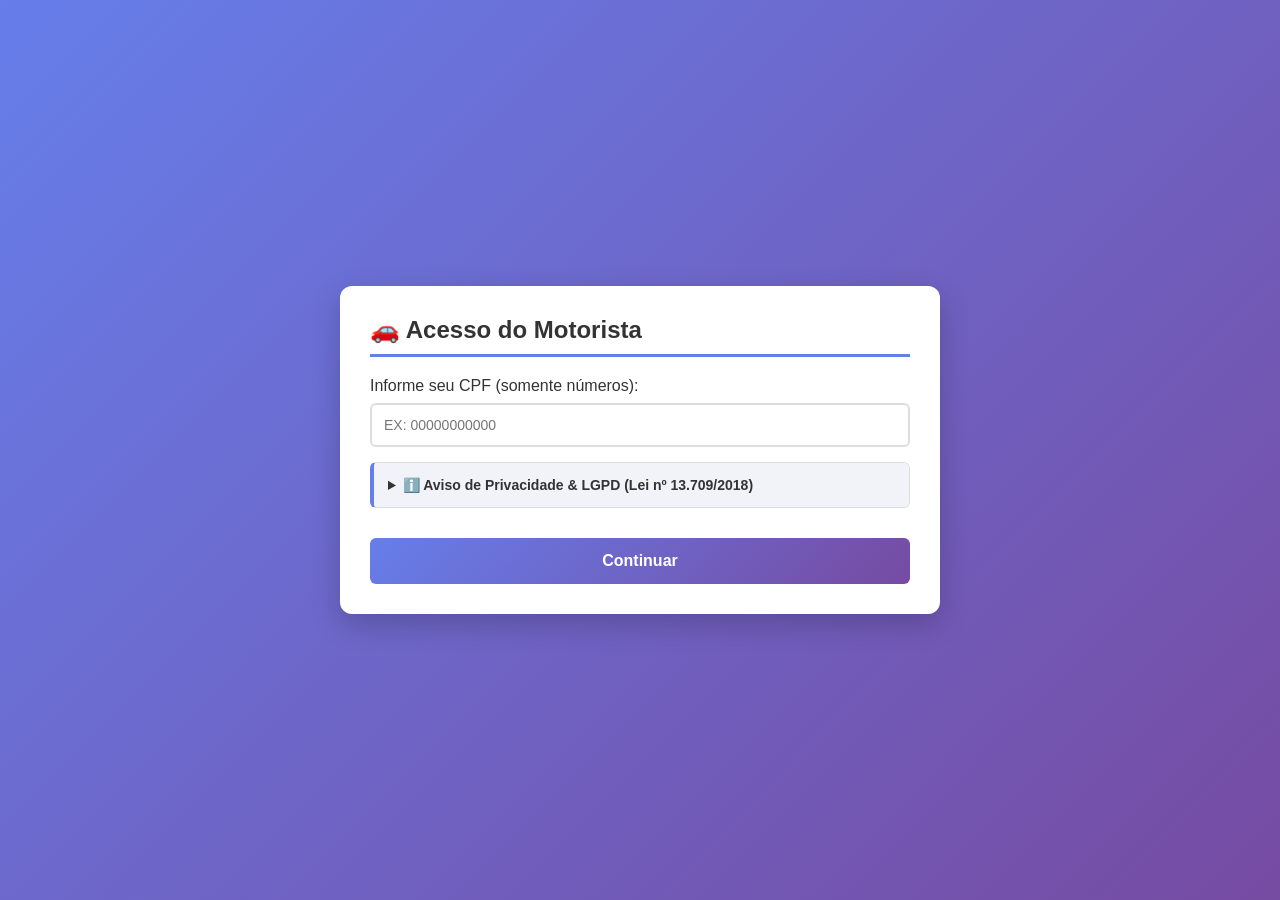
<file: index.html>
<!DOCTYPE html>
<html lang="pt-BR">
<head>
  <meta charset="UTF-8">
  <meta name="viewport" content="width=device-width, initial-scale=1.0">
  <title>Sistema de Inspeção Veicular</title>
  <link rel="icon" href="data:,">
  <link rel="stylesheet" href="styles.css">
</head>
<body>
  <div class="container">
    
    <!-- ETAPA 1: BUSCA CPF -->
    <div class="card" id="step-cpf">
      <h2>🚗 Acesso do Motorista</h2>
      
      <label for="input-cpf">Informe seu CPF (somente números):</label>
      <input type="text" id="input-cpf" placeholder="EX: 00000000000" maxlength="11" inputmode="numeric">
   
      <!-- INFORMATIVO LGPD -->
      <details class="accordion-termo" style="margin-bottom: 20px;">
        <summary>ℹ️ Aviso de Privacidade & LGPD (Lei nº 13.709/2018)</summary>
        <div class="termo-box">
          <p><strong>Tratamento Transparente de Dados Pessoais:</strong></p>
          <p>Este sistema coleta dados exclusivamente para fins de segurança operacional, controle de acesso e emissão de checklists de inspeção veicular.</p>
          <p><strong>📌 Dados Coletados:</strong></p>
          <ul>
            <li>CPF, Nome, RG e Telefone (Identificação do motorista);</li>
            <li>CNH, Placa, Pedido e Eixos (Identificação e conformidade veicular).</li>
          </ul>
          <p><strong>🔒 Segurança e Retenção:</strong></p>
          <p>Seus dados são armazenados de forma segura e criptografada. Não compartilhamos suas informações para fins comerciais. Para o primeiro acesso, será necessário o aceite dos termos regulamentares.</p>
        </div>
      </details>

      <button type="button" class="btn" onclick="verificarAcesso()">Continuar</button>
    </div>
    
    <!-- ETAPA 2: INTEGRAÇÃO (1º Acesso) -->
    <div class="card hidden" id="step-integracao">
      <button type="button" class="btn-voltar" onclick="voltarPaginaAnterior()">⬅️ Voltar</button>
      <h2>📋 1º Acesso: Cadastro, Vídeo & Prova</h2>     
      
      <form id="form-prova">
        <h3>Dados de Cadastro do Motorista</h3>
        
        <label for="reg-nome">Nome Completo:</label>
        <input type="text" id="reg-nome" placeholder="Digite seu nome completo" required>
    
        <label for="reg-rg">RG:</label>
        <input type="text" id="reg-rg" placeholder="EX: 000000000" required>
    
        <label for="reg-telefone">Telefone de Contato 'WHATSAPP' (com DDD):</label>
        <input type="text" id="reg-telefone" placeholder="EX: 11999999999" maxlength="11" inputmode="numeric" required>
    
        <label for="reg-placa">Placa do Cavalo:</label>
        <input type="text" id="reg-placa" placeholder="EX: ABC1234 ou ABC1A34" maxlength="7" style="text-transform: uppercase;" required>    
        
        <!-- ETAPA DO VÍDEO OBRIGATÓRIO -->
        <div class="regras-container" style="border-left-color: #ff9800; background: #fff8e1; margin-top: 20px;">
          <p style="font-weight: bold; color: #b71c1c; font-size: 15px;">📹 ATENÇÃO: VÍDEO DE INTEGRAÇÃO</p>
          <p>Antes de iniciar a prova você deve solicitar ao Auxiliar da CSN Cimentos para que apresente o <strong>"VÍDEO DE INTRODUÇÃO ÀS NORMAS DA CSN"</strong>, para que depois responda às perguntas.</p>
        </div>
    
        <div class="aceite-container">
          <label class="aceite-label">
            <input type="checkbox" id="aceite-video" onchange="alternarBloqueioProva()" required>
            <span>Confirmo que assisti ao vídeo de integração.</span>
          </label>
        </div>
    
        <!-- SEÇÃO DA PROVA -->
        <div id="secao-prova" style="opacity: 0.5; pointer-events: none; transition: opacity 0.3s ease;">
          <h3>📝 Prova de Conhecimento</h3>
          <p><em>Você precisa acertar TODAS as questões para continuar. Boa sorte! 🍀</em></p>
          
          <!-- QUESTÃO 1 -->
          <div class="radio-group">
            <p><strong>1. Regra em Pátio: Ao estacionar o caminhão ao calçar as rodas, o calço deve ser de qual material?</strong></p>
            <input type="radio" id="q1-a" name="q1" value="Borracha">
            <label for="q1-a">Borracha</label><br>
            <input type="radio" id="q1-b" name="q1" value="Madeira">
            <label for="q1-b">Madeira</label><br>
            <input type="radio" id="q1-c" name="q1" value="Plástico">
            <label for="q1-c">Plástico</label><br>
            <input type="radio" id="q1-d" name="q1" value="Lata">
            <label for="q1-d">Lata</label>
          </div>
          
          <!-- QUESTÃO 2 -->
          <div class="radio-group">
            <p><strong>2. Inspeção de Veículos: Em que dia da semana é feita a inspeção veicular?</strong></p>
            <input type="radio" id="q2-a" name="q2" value="Segunda-Feira">
            <label for="q2-a">Segunda-Feira</label><br>
            <input type="radio" id="q2-b" name="q2" value="Quinta-Feira">
            <label for="q2-b">Quinta-Feira</label><br>
            <input type="radio" id="q2-c" name="q2" value="Todos os dias">
            <label for="q2-c">Todos os dias</label><br>
            <input type="radio" id="q2-d" name="q2" value="Terça-Feira">
            <label for="q2-d">Terça-Feira</label>
          </div>
          
          <!-- QUESTÃO 3 -->
          <div class="radio-group">
            <p><strong>3. Emergência: Em caso de emergência na unidade CSN CIMENTOS, ao ouvir a sirene o que devemos fazer?</strong></p>
            <input type="radio" id="q3-a" name="q3" value="Sair correndo">
            <label for="q3-a">Sair correndo</label><br>
            <input type="radio" id="q3-b" name="q3" value="Entrar no caminhão">
            <label for="q3-b">Entrar no caminhão</label><br>
            <input type="radio" id="q3-c" name="q3" value="Ir para um ponto mais próximo indicado pela brigada de emergência">
            <label for="q3-c">Ir para um ponto mais próximo indicado pela brigada de emergência</label><br>
            <input type="radio" id="q3-d" name="q3" value="Ficar parado">
            <label for="q3-d">Ficar parado</label>
          </div>
          
          <!-- QUESTÃO 4 -->
          <div class="radio-group">
            <p><strong>4. Enlonamento/Desenlonamento: No que se diz respeito ao enlonamento/desenlonamento, onde ficará a chave do veículo?</strong></p>
            <input type="radio" id="q4-a" name="q4" value="Com o motorista">
            <label for="q4-a">Com o motorista</label><br>
            <input type="radio" id="q4-b" name="q4" value="Bloqueada pelo responsável CSN CIMENTOS.">
            <label for="q4-b">Bloqueada pelo responsável CSN CIMENTOS.</label><br>
            <input type="radio" id="q4-c" name="q4" value="Dentro do caminhão">
            <label for="q4-c">Dentro do caminhão</label><br>
            <input type="radio" id="q4-d" name="q4" value="Na expedição">
            <label for="q4-d">Na expedição</label>
          </div>
        </div>
    
        <!-- TERMOS E ACEITES -->
        <h3 style="margin-top: 30px;">📜 Termos e Aceites Regulamentares</h3>
        
        <details class="accordion-termo">
          <summary>📜 1. Termo de Adesão ao PPAE (Álcool e Entorpecentes)</summary>
          <div class="termo-box">
            <p><strong>Programa de Prevenção para Álcool e Entorpecentes – PPAE</strong></p>
            <p>Recebi o treinamento referente ao PPAE e declaro conhecer e aceitar integralmente as normas.</p>
          </div>
        </details>
        
        <div class="aceite-container">
          <label class="aceite-label">
            <input type="checkbox" id="aceite-ppae" required>
            <span>Li e estou de acordo com o Termo de Adesão ao PPAE.</span>
          </label>
        </div>
        
        <details class="accordion-termo">
          <summary>📜 2. Termo de Compromisso de Saúde e Segurança (CSN Cimentos)</summary>
          <div class="termo-box">
            <p>Declaro que assumo o compromisso de seguir todas as orientações de segurança operacional.</p>
          </div>
        </details>
        
        <div class="aceite-container">
          <label class="aceite-label">
            <input type="checkbox" id="aceite-fob" required>
            <span>Li e estou de acordo com o Termo de Compromisso de Saúde e Segurança.</span>
          </label>
        </div>
    
        <details class="accordion-termo">
          <summary>📜 3. Política de Privacidade e Proteção de Dados (LGPD)</summary>
          <div class="termo-box">
            <p>Concordo com o tratamento dos meus dados pessoais exclusivamente para fins de segurança e identificação veicular.</p>
          </div>
        </details>
        
        <div class="aceite-container">
          <label class="aceite-label">
            <input type="checkbox" id="aceite-lgpd" required>
            <span>Li e estou de acordo com a Política de Privacidade e Proteção de Dados (LGPD).</span>
          </label>
        </div>

        <button type="button" class="btn" onclick="concluirIntegracao()">✅ Concluir Prova, Aceites e Avançar</button>
      </form>
    </div>

    <!-- ETAPA: SELEÇÃO DO TIPO DE CARREGAMENTO -->
    <div class="card hidden" id="step-tipo-carregamento">
      <button type="button" class="btn-voltar" onclick="voltarPaginaAnterior()">⬅️ Voltar</button>
      <h2>🚛 Selecione o Tipo de Carregamento</h2>
      <p style="margin-bottom: 20px; color: #555;">Escolha qual o modelo da sua operação para abrir a inspeção correta:</p>

      <div class="tipo-carregamento-opcoes">
        <!-- OPÇÃO 1: FOB - CLIENTE -->
        <label class="card-carregamento">
          <input type="radio" name="modelo_carregamento" value="FOB">
          <div class="conteudo-carregamento">
            <h3>📦 FOB - Cliente</h3>
            <p class="subtexto-exemplo">Exemplo de pedido: <strong>9999999</strong></p>
          </div>
        </label>

        <!-- OPÇÃO 2: TRANSFERÊNCIA / CIF -->
        <label class="card-carregamento">
          <input type="radio" name="modelo_carregamento" value="CIF">
          <div class="conteudo-carregamento">
            <h3>🚚 TRANSFERÊNCIA / CIF</h3>
            <p class="subtexto-transportadoras">Transportadoras: <strong>Targets / Tora / TransAgil</strong></p>
            <p class="subtexto-exemplo">Exemplo de pedido: <strong>104000000</strong></p>
          </div>
        </label>
      </div>

      <button type="button" class="btn" onclick="confirmarTipoCarregamento()" style="margin-top: 25px;">Avançar para Inspeção ➡️</button>
    </div>
    
    <!-- ETAPA 3A: FORMULÁRIO DE INSPEÇÃO (FOB) -->
    <div class="card hidden" id="step-inspecao">
      <button type="button" class="btn-voltar" onclick="voltarPaginaAnterior()">⬅️ Voltar</button>
      <h2>🔍 Formulário de Inspeção Veicular (FOB)</h2>     
      
      <form id="form-inspecao">
        <label for="nome">Nome Completo:</label>
        <input type="text" id="nome" placeholder="EX: João da Silva" required>
    
        <div class="form-group-cnh">
          <label for="cnh">CNH:</label>
          <input type="text" id="cnh" placeholder="00000000000" maxlength="11" inputmode="numeric" required>
        
          <details class="helper-cnh">
            <summary>🔍 Clique aqui para ver onde fica o número da CNH</summary>
            <div class="helper-cnh-img">
              <img src="arquivos/Sem título.jpg" alt="Localização do número da CNH" loading="lazy">
            </div>
          </details>
        </div>        
        
        <label for="telefone">Telefone de Contato 'WHATSAPP' (com DDD):</label>
        <input type="text" id="telefone" placeholder="EX: 11999999999" maxlength="11" inputmode="numeric" required>

        <label for="placa">Placa do Veículo (Cavalo):</label>
        <input type="text" id="placa" placeholder="EX: ABC1234 ou ABC1A34" maxlength="7" style="text-transform: uppercase;" required>    
        
        <label for="pedido">Nº do Pedido:</label>
        <input type="text" id="pedido" placeholder="EX: 8900000" maxlength="8" inputmode="numeric" required>                
        
        <label for="eixos">Quantidade total de eixos:</label>
        <input type="text" id="eixos" placeholder="EX: 3 (máx. 9)" maxlength="1" inputmode="numeric" required>
        
        <!-- SELEÇÃO DO TIPO DE VEÍCULO -->
        <h3>🚛 Seleção do Tipo de Veículo</h3>
        <div class="tipo-veiculo-container">
          <p style="font-weight: 600; margin-bottom: 12px; color: #333;">Seu veículo é:</p>
        
          <div class="tipo-veiculo-opcoes">
            <label class="card-tipo-veiculo">
              <input type="radio" name="tipo_veiculo" value="CARGA_SECA" required>
              <div class="conteudo-tipo">
                <img src="arquivos/carga_seca.png" alt="Carga Seca (PALETIZADO)">
                <span>Carga Seca (PALETIZADO)</span>
              </div>
            </label>
        
            <label class="card-tipo-veiculo">
              <input type="radio" name="tipo_veiculo" value="CARRETA_SILO" required>
              <div class="conteudo-tipo">
                <img src="arquivos/carreta_silo.png" alt="Carreta Silo (POTE / GRANEL)">
                <span>Carreta Silo (POTE / GRANEL)</span>
              </div>
            </label>
          </div>
        </div>
        
        <!-- ITENS DE INSPEÇÃO -->
        <h3>Itens de Inspeção Veicular</h3>
    
        <div class="item-check">
          <span>🛑 Sinalização (Placa visível / Faixas refletivas):</span>
          <select id="sinalizacao" required>
            <option value="">-- Selecione --</option>
            <option value="CONFORME">Conforme ✅</option>
            <option value="NAO_CONFORME">Não Conforme ❌</option>
          </select>
        </div>
    
        <div class="item-check">
          <span>🛞 Pneus (sem bolhas/cortes/careca):</span>
          <select id="pneus" required>
            <option value="">-- Selecione --</option>
            <option value="CONFORME">Conforme ✅</option>
            <option value="NAO_CONFORME">Não Conforme ❌</option>
          </select>
        </div>
    
        <div class="item-check">
          <span>📦 Carroceria (sem falhas na forração):</span>
          <select id="carroceria" required>
            <option value="">-- Selecione --</option>
            <option value="CONFORME">Conforme ✅</option>
            <option value="NAO_CONFORME">Não Conforme ❌</option>
          </select>
        </div>
    
        <div class="item-check">
          <span>🔗 Cinto de Segurança em bom estado:</span>
          <select id="cinto" required>
            <option value="">-- Selecione --</option>
            <option value="CONFORME">Conforme ✅</option>
            <option value="NAO_CONFORME">Não Conforme ❌</option>
          </select>
        </div>
    
        <div class="item-check">
          <span>💡 Faróis funcionando:</span>
          <select id="farois" required>
            <option value="">-- Selecione --</option>
            <option value="CONFORME">Conforme ✅</option>
            <option value="NAO_CONFORME">Não Conforme ❌</option>
          </select>
        </div>
    
        <div class="item-check">
          <span>🔔 Alarme de Ré operando:</span>
          <select id="alarme_re" required>
            <option value="">-- Selecione --</option>
            <option value="CONFORME">Conforme ✅</option>
            <option value="NAO_CONFORME">Não Conforme ❌</option>
          </select>
        </div>
    
        <div class="item-check">
          <span>💧 Vazamentos (Óleo/Água/Combustível):</span>
          <select id="vazamentos" required>
            <option value="">-- Selecione --</option>
            <option value="SEM_VAZAMENTO">Sem Vazamento ✅</option>
            <option value="COM_VAZAMENTO">Com Vazamento ❌</option>
          </select>
        </div>
    
        <div class="item-check">
          <span>🪵 Par de Calços de Roda presente:</span>
          <select id="calcos" required>
            <option value="">-- Selecione --</option>
            <option value="CONFORME">Conforme ✅</option>
            <option value="NAO_CONFORME">Não Conforme ❌</option>
          </select>
        </div>
    
        <div class="item-check" id="container-tampa-silo">
          <span>⚙️ Tampa Silo (Carreta Granel / Pote):</span>
          <select id="tampa_silo" required>
            <option value="">-- Selecione --</option>
            <option value="CONFORME">Conforme ✅</option>
            <option value="NAO_CONFORME">Não Conforme ❌</option>
          </select>
        </div>    
        
        <!-- EPIs -->
        <h3>🪖 Equipamentos de Proteção Individual (EPIs)</h3>
        
        <div class="item-check">
          <span>🪖 Capacete de Segurança:</span>
          <select id="epi_capacete" required>
            <option value="">-- Selecione --</option>
            <option value="CONFORME">Possui/Em Uso ✅</option>
            <option value="NAO_CONFORME">Não Possui ❌</option>
          </select>
        </div>
    
        <div class="item-check">
          <span>🦺 Colete Refletivo:</span>
          <select id="epi_colete" required>
            <option value="">-- Selecione --</option>
            <option value="CONFORME">Possui/Em Uso ✅</option>
            <option value="NAO_CONFORME">Não Possui ❌</option>
          </select>
        </div>
    
        <div class="item-check">
          <span>🥽 Óculos de Proteção:</span>
          <select id="epi_oculos" required>
            <option value="">-- Selecione --</option>
            <option value="CONFORME">Possui/Em Uso ✅</option>
            <option value="NAO_CONFORME">Não Possui ❌</option>
          </select>
        </div>
    
        <div class="item-check">
          <span>🥾 Botina de Segurança:</span>
          <select id="epi_botina" required>
            <option value="">-- Selecione --</option>
            <option value="CONFORME">Possui/Em Uso ✅</option>
            <option value="NAO_CONFORME">Não Possui ❌</option>
          </select>
        </div>
    
        <div class="item-check">
          <span>🧤 Luvas de Proteção:</span>
          <select id="epi_luvas" required>
            <option value="">-- Selecione --</option>
            <option value="CONFORME">Possui/Em Uso ✅</option>
            <option value="NAO_CONFORME">Não Possui ❌</option>
          </select>
        </div>
    
        <!-- PALETES -->
        <div id="secao-paletes">
          <h3>📦 Paletes</h3>
          <div class="paletes-container" id="container-paletes">
            <p style="font-weight: 600; margin-bottom: 15px;">Trouxe Paletes para Carregamento?</p>
            
            <div class="paletes-opcoes">
              <label class="paletes-label">
                <input type="radio" name="paletes_opcao" value="SIM" onchange="mostrarQuantidadePaletes()">
                <span>SIM</span>
              </label>
              <div id="quantidade-paletes-container" style="display: none; margin-left: 20px; margin-bottom: 10px;">
                <label for="quantidade-paletes">Quantidade:</label>
                <input type="number" id="quantidade-paletes" placeholder="0" min="0" max="999">
              </div>
            </div>
        
            <div class="paletes-opcoes">
              <label class="paletes-label">
                <input type="radio" name="paletes_opcao" value="NAO" onchange="ocultarQuantidadePaletes()">
                <span>NÃO</span>
              </label>
            </div>
          </div>
        </div>

        <button type="button" class="btn" onclick="gerarJSONeToken()" style="margin-top: 20px;">✅ Finalizar Inspeção FOB</button>
      </form>
    </div>

    <!-- ETAPA 3B: FORMULÁRIO DE INSPEÇÃO (CIF / FCA - 32 ITENS) -->
    <div class="card hidden" id="step-inspecao-cif">
      <button type="button" class="btn-voltar" onclick="voltarPaginaAnterior()">⬅️ Voltar</button>
      <h2>📋 Inspeção Veicular - CIF / FCA</h2>
    
      <form id="form-inspecao-cif">
        <!-- DADOS DO MOTORISTA -->
        <h3>👤 Dados do Motorista e Veículo</h3>
        
        <label for="cif-nome">Nome Completo:</label>
        <input type="text" id="cif-nome" placeholder="EX: João da Silva" required>
    
        <div class="form-group-cnh">
          <label for="cif-cnh">CNH:</label>
          <input type="text" id="cif-cnh" placeholder="00000000000" maxlength="11" inputmode="numeric" required>
        </div>
    
        <label for="cif-telefone">Telefone de Contato 'WHATSAPP' (com DDD):</label>
        <input type="text" id="cif-telefone" placeholder="EX: 11999999999" maxlength="11" inputmode="numeric" required>
    
        <label for="cif-placa">Placa do Veículo (Cavalo):</label>
        <input type="text" id="cif-placa" placeholder="EX: ABC1234 ou ABC1A34" maxlength="7" style="text-transform: uppercase;" required>
    
        <label for="cif-pedido">Nº do Pedido:</label>
        <input type="text" id="cif-pedido" placeholder="EX: 104000000" maxlength="9" inputmode="numeric" required>
    
        <label for="cif-eixos">Quantidade total de eixos:</label>
        <input type="text" id="cif-eixos" placeholder="EX: 3 (máx. 9)" maxlength="1" inputmode="numeric" required>
    
        <!-- TIPO DE CARGA E SEGMENTO -->
        <h3>📌 Tipo de Carga e Segmento</h3>
        <label for="cif-tipo-checklist">Checklist CIP:</label>
        <select id="cif-tipo-checklist" required>
          <option value="">-- Selecione --</option>
          <option value="Cimento">Cimento</option>
          <option value="Revalora">Revalora</option>
          <option value="Agregados">Agregados</option>
          <option value="Materias Primas">Matérias Primas</option>
        </select>
    
        <label for="cif-segmento">Segmento:</label>
        <select id="cif-segmento" required>
          <option value="">-- Selecione --</option>
          <option value="Transportador">Transportador</option>
          <option value="Autonomo">Autônomo</option>
        </select>
    
        <h3>🔍 Check List de Verificação (32 Itens)</h3>

        <!-- OS 32 ITENS CONFORME ANEXO PDF -->
        <div class="item-check"><span>1. Pneus (sem bolhas, rasgos, sulco >= 1,6mm):</span><select id="cif-item-1" required><option value="">-- Selecione --</option><option value="SIM">SIM ✅</option><option value="NAO">NÃO ❌</option><option value="NA">N/A</option></select></div>
        <div class="item-check"><span>2. Espelhos retrovisores em bom estado/visibilidade:</span><select id="cif-item-2" required><option value="">-- Selecione --</option><option value="SIM">SIM ✅</option><option value="NAO">NÃO ❌</option><option value="NA">N/A</option></select></div>
        <div class="item-check"><span>3. Placas de identificação legíveis e selo intacto:</span><select id="cif-item-3" required><option value="">-- Selecione --</option><option value="SIM">SIM ✅</option><option value="NAO">NÃO ❌</option><option value="NA">N/A</option></select></div>
        <div class="item-check"><span>4. Para-brisa sem trincas/fraturas na área de visão:</span><select id="cif-item-4" required><option value="">-- Selecione --</option><option value="SIM">SIM ✅</option><option value="NAO">NÃO ❌</option><option value="NA">N/A</option></select></div>
        <div class="item-check"><span>5. Cone de segurança (Laranja, 2 faixas, alt. min 70cm):</span><select id="cif-item-5" required><option value="">-- Selecione --</option><option value="SIM">SIM ✅</option><option value="NAO">NÃO ❌</option><option value="NA">N/A</option></select></div>
        <div class="item-check"><span>6. Extintor de incêndio pó ABC válido e com lacre:</span><select id="cif-item-6" required><option value="">-- Selecione --</option><option value="SIM">SIM ✅</option><option value="NAO">NÃO ❌</option><option value="NA">N/A</option></select></div>
        <div class="item-check"><span>7. Cinto de segurança retrátil 3 pontos em bom estado:</span><select id="cif-item-7" required><option value="">-- Selecione --</option><option value="SIM">SIM ✅</option><option value="NAO">NÃO ❌</option><option value="NA">N/A</option></select></div>
        <div class="item-check"><span>8. Tacógrafo lacrado, funcional e com disco correto:</span><select id="cif-item-8" required><option value="">-- Selecione --</option><option value="SIM">SIM ✅</option><option value="NAO">NÃO ❌</option><option value="NA">N/A</option></select></div>
        <div class="item-check"><span>9. Travas da báscula e pistão sem vazamentos:</span><select id="cif-item-9" required><option value="">-- Selecione --</option><option value="SIM">SIM ✅</option><option value="NAO">NÃO ❌</option><option value="NA">N/A</option></select></div>
        <div class="item-check"><span>10. Limpador de para-brisa e esguicho operantes:</span><select id="cif-item-10" required><option value="">-- Selecione --</option><option value="SIM">SIM ✅</option><option value="NAO">NÃO ❌</option><option value="NA">N/A</option></select></div>
        <div class="item-check"><span>11. Quebra-sol interno em bom estado:</span><select id="cif-item-11" required><option value="">-- Selecione --</option><option value="SIM">SIM ✅</option><option value="NAO">NÃO ❌</option><option value="NA">N/A</option></select></div>
        <div class="item-check"><span>12. Assoalho, cabine, assento e escada seguros:</span><select id="cif-item-12" required><option value="">-- Selecione --</option><option value="SIM">SIM ✅</option><option value="NAO">NÃO ❌</option><option value="NA">N/A</option></select></div>
        <div class="item-check"><span>13. Faróis alto e baixo sem mau funcionamento:</span><select id="cif-item-13" required><option value="">-- Selecione --</option><option value="SIM">SIM ✅</option><option value="NAO">NÃO ❌</option><option value="NA">N/A</option></select></div>
        <div class="item-check"><span>14. Portas, capô e carroceria sem avarias graves:</span><select id="cif-item-14" required><option value="">-- Selecione --</option><option value="SIM">SIM ✅</option><option value="NAO">NÃO ❌</option><option value="NA">N/A</option></select></div>
        <div class="item-check"><span>15. Sistema de sinalização completo (buzina, luzes, ré):</span><select id="cif-item-15" required><option value="">-- Selecione --</option><option value="SIM">SIM ✅</option><option value="NAO">NÃO ❌</option><option value="NA">N/A</option></select></div>
        <div class="item-check"><span>16. Suporte para mangueiras (Granel) em bom estado:</span><select id="cif-item-16" required><option value="">-- Selecione --</option><option value="SIM">SIM ✅</option><option value="NAO">NÃO ❌</option><option value="NA">N/A</option></select></div>
        <div class="item-check"><span>17. Ausência de peças/ferramentas soltas:</span><select id="cif-item-17" required><option value="">-- Selecione --</option><option value="SIM">SIM ✅</option><option value="NAO">NÃO ❌</option><option value="NA">N/A</option></select></div>
        <div class="item-check"><span>18. Faixas retrorefletivas em bom estado e limpas:</span><select id="cif-item-18" required><option value="">-- Selecione --</option><option value="SIM">SIM ✅</option><option value="NAO">NÃO ❌</option><option value="NA">N/A</option></select></div>
        <div class="item-check"><span>19. Par de calços amarelos de borracha amarrados:</span><select id="cif-item-19" required><option value="">-- Selecione --</option><option value="SIM">SIM ✅</option><option value="NAO">NÃO ❌</option><option value="NA">N/A</option></select></div>
        <div class="item-check"><span>20. Sem vazamento contínuo de fluidos (óleo/combustível):</span><select id="cif-item-20" required><option value="">-- Selecione --</option><option value="SIM">SIM ✅</option><option value="NAO">NÃO ❌</option><option value="NA">N/A</option></select></div>
        <div class="item-check"><span>21. Protetor lateral (barra anti-ciclista) presente:</span><select id="cif-item-21" required><option value="">-- Selecione --</option><option value="SIM">SIM ✅</option><option value="NAO">NÃO ❌</option><option value="NA">N/A</option></select></div>
        <div class="item-check"><span>22. Chassi do veículo em boas condições (sem trincas/soldas):</span><select id="cif-item-22" required><option value="">-- Selecione --</option><option value="SIM">SIM ✅</option><option value="NAO">NÃO ❌</option><option value="NA">N/A</option></select></div>
        <div class="item-check"><span>23. Suspensão sem adulterações/arqueamentos irregulares:</span><select id="cif-item-23" required><option value="">-- Selecione --</option><option value="SIM">SIM ✅</option><option value="NAO">NÃO ❌</option><option value="NA">N/A</option></select></div>
        <div class="item-check"><span>24. Sistema pneumático sem vazamento de ar:</span><select id="cif-item-24" required><option value="">-- Selecione --</option><option value="SIM">SIM ✅</option><option value="NAO">NÃO ❌</option><option value="NA">N/A</option></select></div>
        <div class="item-check"><span>25. Freio de estacionamento/manete operacional:</span><select id="cif-item-25" required><option value="">-- Selecione --</option><option value="SIM">SIM ✅</option><option value="NAO">NÃO ❌</option><option value="NA">N/A</option></select></div>
        <div class="item-check"><span>26. Motorista com todos os EPIs necessários:</span><select id="cif-item-26" required><option value="">-- Selecione --</option><option value="SIM">SIM ✅</option><option value="NAO">NÃO ❌</option><option value="NA">N/A</option></select></div>
        <div class="item-check"><span>27. Possui checklist da tampa do silo:</span><select id="cif-item-27" required><option value="">-- Selecione --</option><option value="SIM">SIM ✅</option><option value="NAO">NÃO ❌</option><option value="NA">N/A</option></select></div>
        <div class="item-check"><span>28. Cabo anti-chicoteamento presente e conservado:</span><select id="cif-item-28" required><option value="">-- Selecione --</option><option value="SIM">SIM ✅</option><option value="NAO">NÃO ❌</option><option value="NA">N/A</option></select></div>
        <div class="item-check"><span>29. Película dos vidros (Insulfilm) conforme legislação:</span><select id="cif-item-29" required><option value="">-- Selecione --</option><option value="SIM">SIM ✅</option><option value="NAO">NÃO ❌</option><option value="NA">N/A</option></select></div>
        <div class="item-check"><span>30. Sem alterações/adulterações nas características originais:</span><select id="cif-item-30" required><option value="">-- Selecione --</option><option value="SIM">SIM ✅</option><option value="NAO">NÃO ❌</option><option value="NA">N/A</option></select></div>
        <div class="item-check"><span>31. Protetor das partes rotativas do compressor presente:</span><select id="cif-item-31" required><option value="">-- Selecione --</option><option value="SIM">SIM ✅</option><option value="NAO">NÃO ❌</option><option value="NA">N/A</option></select></div>
        <div class="item-check"><span>32. Cintas e cordas em bom estado (sem cortes/avarias):</span><select id="cif-item-32" required><option value="">-- Selecione --</option><option value="SIM">SIM ✅</option><option value="NAO">NÃO ❌</option><option value="NA">N/A</option></select></div>

        <button type="button" class="btn" onclick="salvarInspecaoCIF()" style="margin-top: 20px;">✅ Finalizar Inspeção CIF / FCA</button>
      </form>
    </div>

    <!-- ETAPA 4: TELA FINAL / SUCESSO -->
    <div class="card hidden" id="step-sucesso" style="text-align: center;">
      <h2>🎉 Inspeção Concluída!</h2>
      <p>A inspeção foi registrada com sucesso no sistema.</p>
      
      <div style="background: #f8f9fa; border: 2px dashed #667eea; padding: 20px; margin: 20px 0; border-radius: 8px;">
        <span style="font-size: 14px; color: #555; font-weight: 600; display: block; margin-bottom: 5px;">CÓDIGO DA INSPEÇÃO (TOKEN):</span>
        <h1 id="token-gerado" style="font-size: 32px; color: #667eea; margin: 0; letter-spacing: 2px; font-weight: bold;">---</h1>
      </div>

      <button type="button" class="btn" onclick="copiarToken()" style="background: #28a745; margin-bottom: 10px;">📋 Copiar Código</button>
      <button type="button" class="btn" onclick="irParaCPF()" style="background: #6c757d;">🔄 Realizar Nova Inspeção</button>
    </div>

  </div>

  <script src="main.js"></script>
</body>
</html>
</file>
<file: styles.css>
* {
  margin: 0;
  padding: 0;
  box-sizing: border-box;
}

body {
  font-family: 'Segoe UI', Tahoma, Geneva, Verdana, sans-serif;
  background: linear-gradient(135deg, #667eea 0%, #764ba2 100%);
  min-height: 100vh;
  display: flex;
  justify-content: center;
  align-items: center;
  padding: 20px;
}

.container {
  width: 100%;
  max-width: 600px;
}

.card {
  background: white;
  border-radius: 12px;
  box-shadow: 0 10px 30px rgba(0, 0, 0, 0.2);
  padding: 30px;
  animation: slideIn 0.3s ease-out;
}

.card.hidden {
  display: none;
}

@keyframes slideIn {
  from {
    opacity: 0;
    transform: translateY(20px);
  }
  to {
    opacity: 1;
    transform: translateY(0);
  }
}

h2 {
  color: #333;
  margin-bottom: 20px;
  font-size: 24px;
  border-bottom: 3px solid #667eea;
  padding-bottom: 10px;
}

h3 {
  color: #555;
  margin-top: 25px;
  margin-bottom: 15px;
  font-size: 18px;
}

p {
  color: #666;
  line-height: 1.6;
  margin-bottom: 10px;
}

ul {
  margin-left: 20px;
  margin-bottom: 20px;
}

ul li {
  color: #666;
  margin-bottom: 8px;
  line-height: 1.6;
}

label {
  display: block;
  margin-top: 15px;
  margin-bottom: 8px;
  color: #333;
  font-weight: 500;
}

input[type="text"],
input[type="email"],
input[type="number"],
select {
  width: 100%;
  padding: 12px;
  margin-bottom: 15px;
  border: 2px solid #ddd;
  border-radius: 6px;
  font-size: 14px;
  transition: border-color 0.3s;
  background-color: #fff;
}

input[type="text"]:focus,
input[type="number"]:focus,
select:focus {
  outline: none;
  border-color: #667eea;
  box-shadow: 0 0 0 3px rgba(102, 126, 234, 0.1);
}

.btn {
  width: 100%;
  padding: 14px;
  background: linear-gradient(135deg, #667eea 0%, #764ba2 100%);
  color: white;
  border: none;
  border-radius: 6px;
  font-size: 16px;
  font-weight: 600;
  cursor: pointer;
  transition: transform 0.2s, box-shadow 0.2s;
  margin-top: 10px;
}

.btn:hover {
  transform: translateY(-2px);
  box-shadow: 0 8px 20px rgba(102, 126, 234, 0.3);
}

.btn:active {
  transform: translateY(0);
}

/* ========== BLOCO DE REGRAS E DIRETRIZES ========== */

.regras-container {
  background: #f8f9fa;
  border-left: 4px solid #667eea;
  padding: 15px;
  border-radius: 6px;
  margin-bottom: 20px;
}

.regras-container p {
  margin-bottom: 10px;
  font-size: 14px;
  color: #444;
}

.regras-container ul {
  margin-left: 20px;
  margin-top: 10px;
  margin-bottom: 0;
}

.regras-container li {
  font-size: 13px;
  margin-bottom: 8px;
  line-height: 1.4;
  color: #555;
}

/* ========== PROVA / RADIO GROUP ========== */

.radio-group {
  background: #f8f9fa;
  padding: 15px;
  border-radius: 8px;
  margin-bottom: 15px;
  border-left: 4px solid #667eea;
}

.radio-group p {
  margin-bottom: 12px;
  font-weight: 500;
  color: #333;
}

.radio-group input[type="radio"] {
  margin-right: 8px;
  cursor: pointer;
  accent-color: #667eea;
}

.radio-group label {
  display: inline;
  margin: 0;
  cursor: pointer;
  color: #555;
}

/* ========== ITENS DE INSPEÇÃO ========== */

.item-check {
  display: flex;
  justify-content: space-between;
  align-items: center;
  padding: 12px;
  background: #f8f9fa;
  border-radius: 6px;
  margin-bottom: 10px;
  border-left: 4px solid #667eea;
}

.item-check span {
  color: #333;
  font-weight: 500;
  flex: 1;
  padding-right: 10px;
}

.item-check select {
  width: 160px;
  margin-bottom: 0;
}

/* ========== ESTILOS PARA PALETES ========== */

.paletes-container {
  background: #f8f9fa;
  padding: 15px;
  border-radius: 6px;
  margin-bottom: 20px;
  border-left: 4px solid #667eea;
}

.paletes-opcoes {
  margin-bottom: 12px;
}

.paletes-label {
  display: flex;
  align-items: center;
  cursor: pointer;
  color: #333;
  font-weight: 500;
  margin-bottom: 8px;
}

.paletes-label input[type="radio"] {
  margin-right: 10px;
  margin-top: 0;
  cursor: pointer;
  accent-color: #667eea;
  width: 18px;
  height: 18px;
}

.paletes-label span {
  user-select: none;
}

#quantidade-paletes-container {
  background: white;
  padding: 12px;
  border-radius: 6px;
  border: 1px solid #ddd;
}

#quantidade-paletes-container label {
  margin-top: 0;
  margin-bottom: 8px;
  font-size: 14px;
}

#quantidade-paletes-container input[type="number"] {
  margin-bottom: 0;
  font-size: 14px;
  padding: 10px;
}

/* ========== RESPONSIVIDADE (CELULARES) ========== */

@media (max-width: 600px) {
  .card {
    padding: 20px;
  }

  h2 {
    font-size: 20px;
  }

  h3 {
    font-size: 16px;
  }

  .item-check {
    flex-direction: column;
    align-items: flex-start;
    gap: 8px;
  }

  .item-check select {
    width: 100%;
    margin-bottom: 0; /* Previne duplicar o espaçamento com o gap */
  }

  .radio-group input[type="radio"] + br {
    display: block;
    margin-bottom: 5px;
  }

  .paletes-container {
    padding: 12px;
  }

  .paletes-label {
    font-size: 14px;
  }

  #quantidade-paletes-container {
    margin-top: 10px;
  }
}
/* ACCORDION PARA OS TERMOS */
.accordion-termo {
  background: #f8f9fa;
  border: 1px solid #ddd;
  border-left: 4px solid #667eea;
  border-radius: 6px;
  margin-bottom: 8px;
  overflow: hidden;
}

.accordion-termo summary {
  padding: 14px;
  font-weight: 600;
  font-size: 14px;
  color: #333;
  cursor: pointer;
  user-select: none;
  background: #f1f3f9;
  transition: background 0.2s;
}

.accordion-termo summary:hover {
  background: #e2e8f0;
}

.accordion-termo[open] summary {
  border-bottom: 1px solid #ddd;
}

/* CAIXA COM ROLAGEM DENTRO DO ACCORDION */
.termo-box {
  padding: 15px;
  max-height: 200px;
  overflow-y: auto;
  background: #fff;
}

.termo-box p {
  font-size: 13px;
  color: #333;
  margin-bottom: 10px;
}

.termo-box ol {
  padding-left: 20px;
}

.termo-box li {
  font-size: 12px;
  color: #555;
  margin-bottom: 6px;
  line-height: 1.4;
}

/* CONTAINER DE ACEITE */
.aceite-container {
  background: #eef2ff;
  border: 1px dashed #667eea;
  padding: 12px;
  border-radius: 6px;
  margin-bottom: 18px;
  transition: background-color 0.3s ease, border-color 0.3s ease;
}

/* ESTADO VERDE QUANDO O CHECKBOX ESTIVER MARCADO */
.aceite-container:has(input[type="checkbox"]:checked) {
  background: #e6f4ea;
  border: 1px solid #28a745;
}

.aceite-label {
  display: flex;
  align-items: center;
  cursor: pointer;
  margin: 0;
  font-size: 13px;
  font-weight: 600;
  color: #333;
}

.aceite-label input[type="checkbox"] {
  width: 18px;
  height: 18px;
  margin-right: 10px;
  accent-color: #28a745; /* Deixa o quadradinho do check verde */
  cursor: pointer;
}

/* CONTAINER E BOTÃO DE AJUDA CNH */
.form-group-cnh {
  margin-bottom: 15px;
}

.helper-cnh {
  margin-top: 5px;
  background: #f1f3f9;
  border: 1px solid #cbd5e1;
  border-radius: 6px;
  padding: 8px 12px;
}

.helper-cnh summary {
  font-size: 13px;
  color: #667eea;
  font-weight: 600;
  cursor: pointer;
  user-select: none;
  display: flex;
  align-items: center;
}

.helper-cnh summary:hover {
  color: #764ba2;
}

.helper-cnh-img {
  margin-top: 10px;
  padding: 8px;
  background: #ffffff;
  border: 1px dashed #667eea;
  border-radius: 6px;
  text-align: center;
}

.helper-cnh-img img {
  max-width: 100%;
  height: auto;
  border-radius: 4px;
  box-shadow: 0 2px 8px rgba(0, 0, 0, 0.1);
}

.termo-box ul {
  padding-left: 20px;
  margin-bottom: 10px;
}

.termo-box ul li {
  font-size: 12px;
  color: #555;
  margin-bottom: 4px;
}

/* BOTÃO DE VOLTAR NO TOPO DAS PÁGINAS */
.btn-voltar {
  background: #f1f3f9;
  color: #555;
  border: 1px solid #cbd5e1;
  padding: 8px 14px;
  border-radius: 6px;
  font-size: 13px;
  font-weight: 600;
  cursor: pointer;
  margin-bottom: 15px;
  display: inline-flex;
  align-items: center;
  transition: background 0.2s, color 0.2s;
}

.btn-voltar:hover {
  background: #e2e8f0;
  color: #333;
}

/* ========== SELEÇÃO DO TIPO DE VEÍCULO ========== */

.tipo-veiculo-container {
  background: #f8f9fa;
  border-left: 4px solid #667eea;
  padding: 15px;
  border-radius: 8px;
  margin-bottom: 20px;
}

.tipo-veiculo-opcoes {
  display: flex;
  gap: 15px;
  justify-content: space-between;
}

.card-tipo-veiculo {
  flex: 1;
  cursor: pointer;
  margin: 0;
}

/* Oculta a bolinha padrão do radio button */
.card-tipo-veiculo input[type="radio"] {
  display: none;
}

/* Caixa com a imagem e a legenda */
.conteudo-tipo {
  background: #ffffff;
  border: 2px solid #cbd5e1;
  border-radius: 8px;
  padding: 12px;
  text-align: center;
  transition: all 0.2s ease-in-out;
  display: flex;
  flex-direction: column;
  align-items: center;
  justify-content: center;
  height: 100%;
}

.conteudo-tipo img {
  max-width: 100%;
  height: 70px;
  object-fit: contain;
  margin-bottom: 8px;
}

.conteudo-tipo span {
  font-size: 13px;
  font-weight: 600;
  color: #475569;
}

/* Efeito Hover */
.card-tipo-veiculo:hover .conteudo-tipo {
  border-color: #667eea;
  background: #f1f5f9;
}

/* Estado Selecionado (Destaque em Roxo/Azul com Check) */
.card-tipo-veiculo input[type="radio"]:checked + .conteudo-tipo {
  border-color: #28a745;
  background-color: #f0fdf4;
  box-shadow: 0 4px 12px rgba(40, 167, 69, 0.15);
}

.card-tipo-veiculo input[type="radio"]:checked + .conteudo-tipo span {
  color: #15803d;
}

/* Responsividade para Celulares */
@media (max-width: 600px) {
  .tipo-veiculo-opcoes {
    flex-direction: column;
    gap: 10px;
  }
}

/* ========== SELEÇÃO DE TIPO DE CARREGAMENTO ========== */
.tipo-carregamento-opcoes {
  display: flex;
  flex-direction: column;
  gap: 15px;
}

.card-carregamento {
  cursor: pointer;
  margin: 0;
}

.card-carregamento input[type="radio"] {
  display: none;
}

.conteudo-carregamento {
  background: #ffffff;
  border: 2px solid #cbd5e1;
  border-radius: 10px;
  padding: 18px;
  transition: all 0.2s ease-in-out;
  text-align: left;
}

.conteudo-carregamento h3 {
  margin: 0 0 6px 0;
  color: #1e293b;
  font-size: 18px;
}

.subtexto-transportadoras {
  margin: 2px 0;
  font-size: 13px;
  color: #475569;
}

.subtexto-exemplo {
  margin: 4px 0 0 0;
  font-size: 13px;
  color: #0284c7;
}

/* Hover e Seleção */
.card-carregamento:hover .conteudo-carregamento {
  border-color: #667eea;
  background-color: #f8fafc;
}

.card-carregamento input[type="radio"]:checked + .conteudo-carregamento {
  border-color: #28a745;
  background-color: #f0fdf4;
  box-shadow: 0 4px 12px rgba(40, 167, 69, 0.15);
}

.card-carregamento input[type="radio"]:checked + .conteudo-carregamento h3 {
  color: #15803d;
}
</file>
